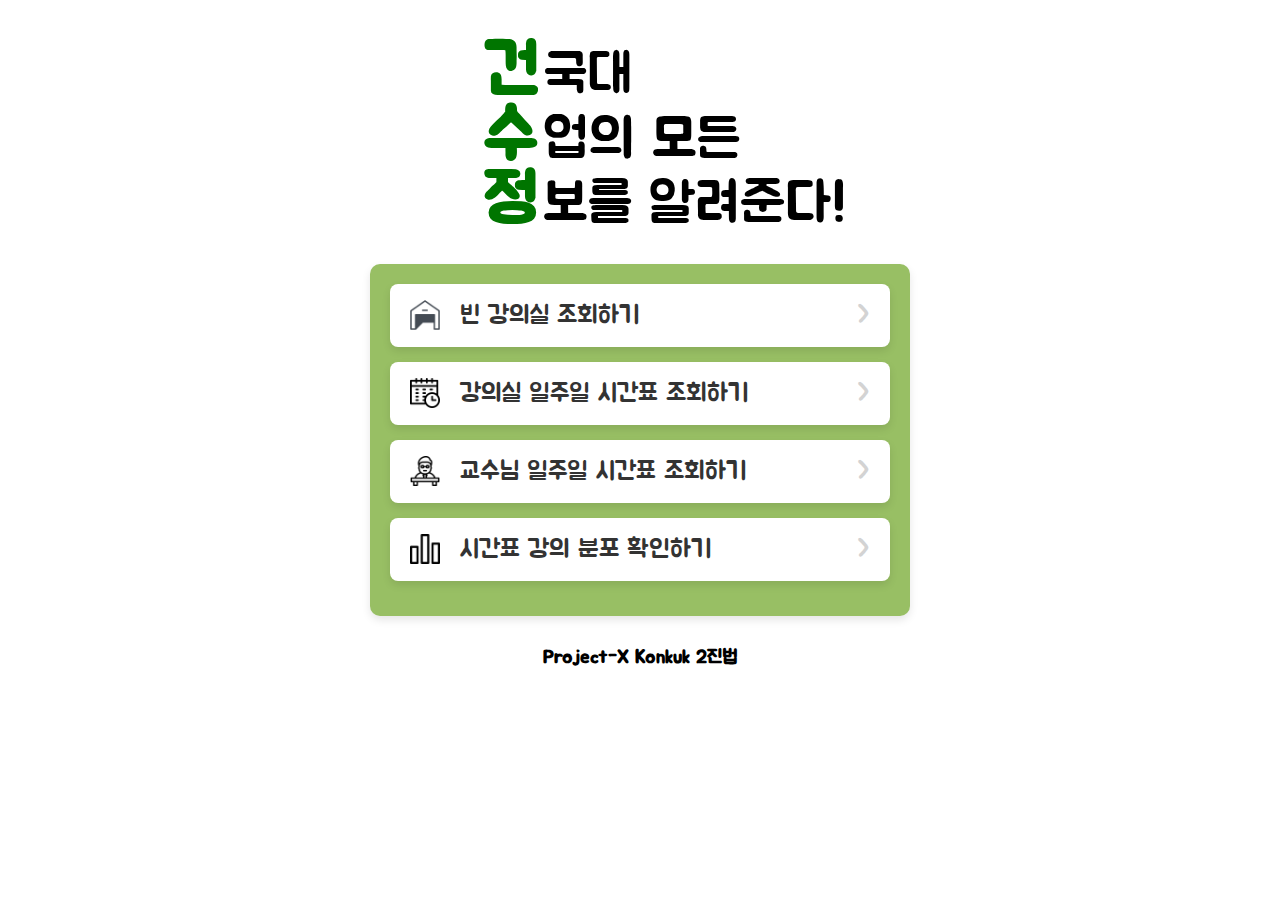
<file: index.html>
<!DOCTYPE html>
<html lang="ko">
  <head>
    <meta charset="UTF-8" />
    <title>메인</title>
    <link rel="stylesheet" type="text/css" href="css/index.css" />
  </head>
  <body>
    <div class="title-container">
      <div class="line">
        <span class="emphasis">건</span>
        <span class="normal">국대</span>
      </div>
      <div class="line">
        <span class="emphasis">수</span>
        <span class="normal">업의 모든</span>
      </div>
      <div class="line">
        <span class="emphasis">정</span>
        <span class="normal">보를 알려준다!</span>
      </div>
      </div>
    </div>
    <div class="btn-container">
      <div class="button" onclick="window.location.href='pages/empty_room.html';">
        <img src="rss/emptyroom.png" width="30" />
        <span class="button-text">빈 강의실 조회하기</span>
      </div>
      <div class="button" onclick="window.location.href='pages/room_timetable.html';">
        <img src="rss/roomtime.png" width="30" />
        <span class="button-text">강의실 일주일 시간표 조회하기</span>
      </div>
      <div class="button" onclick="window.location.href='pages/prof_timetable.html';">
        <img src="rss/prof.png" width="30" />
        <span class="button-text">교수님 일주일 시간표 조회하기</span>
      </div>
      <div class="button" onclick="window.location.href='pages/lecture_stat.html';">
        <img src="rss/stat.png" width="30" />
        <span class="button-text">시간표 강의 분포 확인하기</span>
      </div>
      <!-- Repeat for other buttons -->
    </div>
    <h3 id="credit">Project-X Konkuk 2진법</h3>
  </body>
</html>
</file>
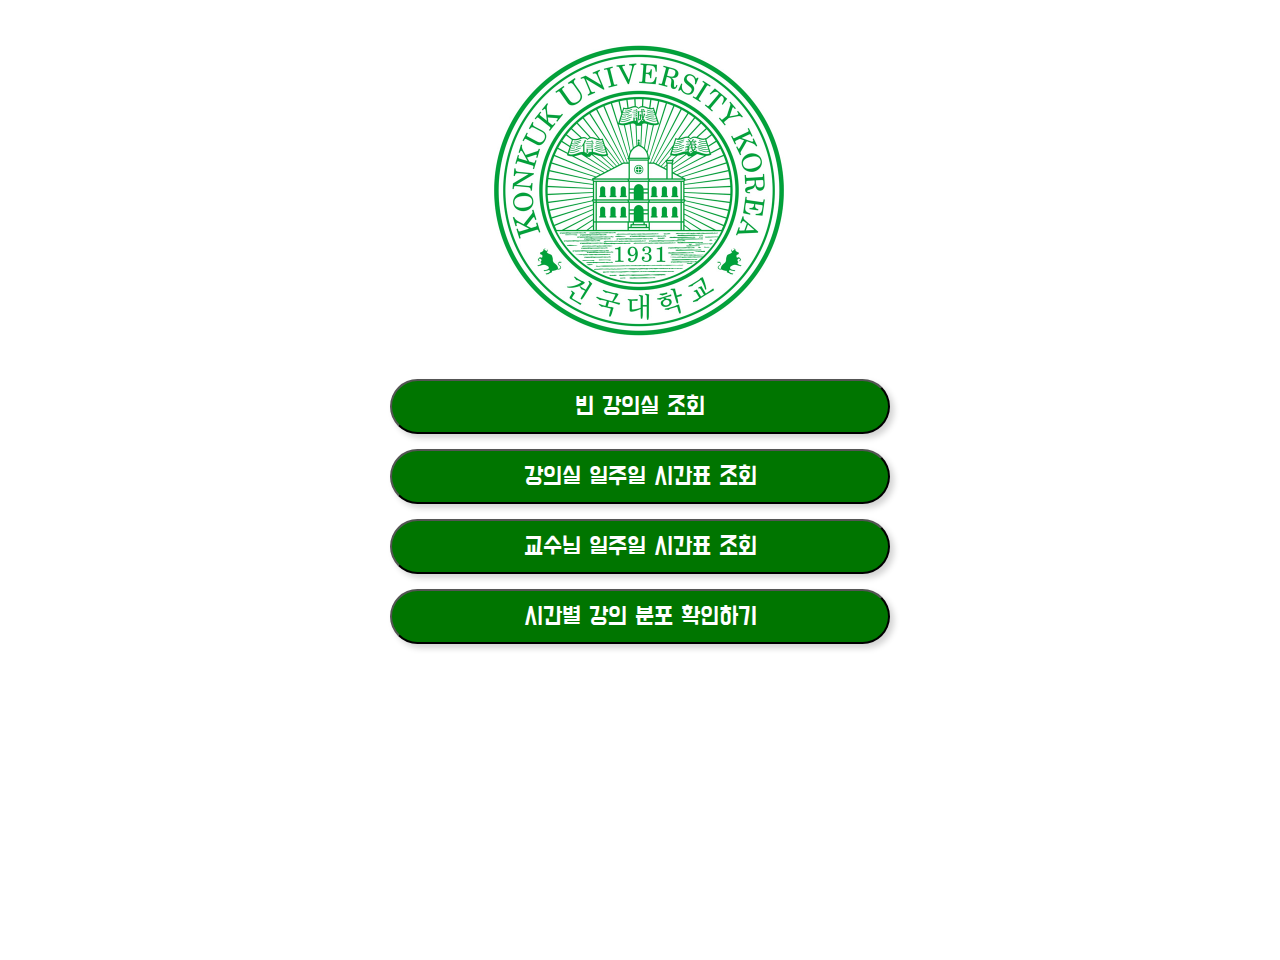
<file: index(before).html>
<!DOCTYPE html>
<html>
<head>
    <title>메인 페이지</title>
    <link rel="stylesheet" type="text/css" href="css/main.css">
</head>
<body>
    <div class="container">
    <a href="https://konkuk.ac.kr">
        <img id="image" src="./rss/UI_Mark.jpg" alt="logo" width="300px">
    </a>
        <!-- Button 1 -->
        <button onclick="window.location.href='pages/empty_room.html';">빈 강의실 조회</button>

        <!-- Button 2 -->
        <button onclick="window.location.href='pages/room_timetable.html';">강의실 일주일 시간표 조회</button>

        <!-- Button 3 -->
        <button onclick="window.location.href='pages/prof_timetable.html';">교수님 일주일 시간표 조회</button>

        <!-- Button 4 -->
        <button onclick="window.location.href='pages/lecture_stat.html';">시간별 강의 분포 확인하기</button>
    </div>
</body>
</html>
</file>
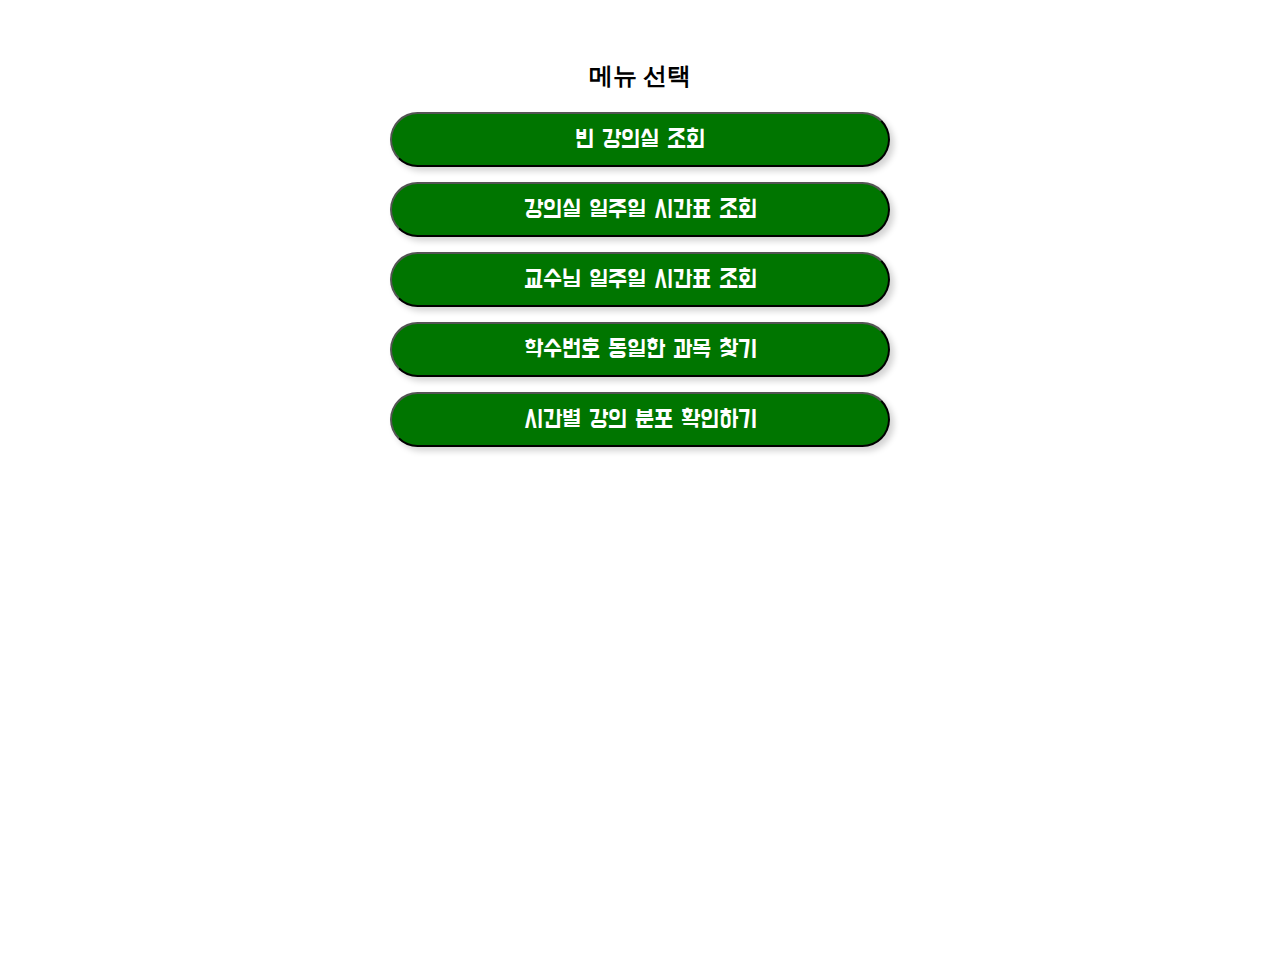
<file: main.html>
<!DOCTYPE html>
<html>
<head>
    <title>메인 페이지</title>
    <link rel="stylesheet" type="text/css" href="css/main.css">
</head>
<body>
    <div class="container">
        <h2>메뉴 선택</h2>
        <!-- Button 1 -->
        <button onclick="window.location.href='pages/empty_room.html';">빈 강의실 조회</button>

        <!-- Button 2 -->
        <button onclick="window.location.href='pages/room_timetable.html';">강의실 일주일 시간표 조회</button>

        <!-- Button 3 -->
        <button onclick="window.location.href='pages/prof_timetable.html';">교수님 일주일 시간표 조회</button>

        <!-- Button 4 -->
        <button onclick="window.location.href='pages/search_same_subject.html';">학수번호 동일한 과목 찾기</button>

        <!-- Button 5 -->
        <button onclick="window.location.href='pages/lecture_stat.html';">시간별 강의 분포 확인하기</button>
    </div>
</body>
</html>
</file>
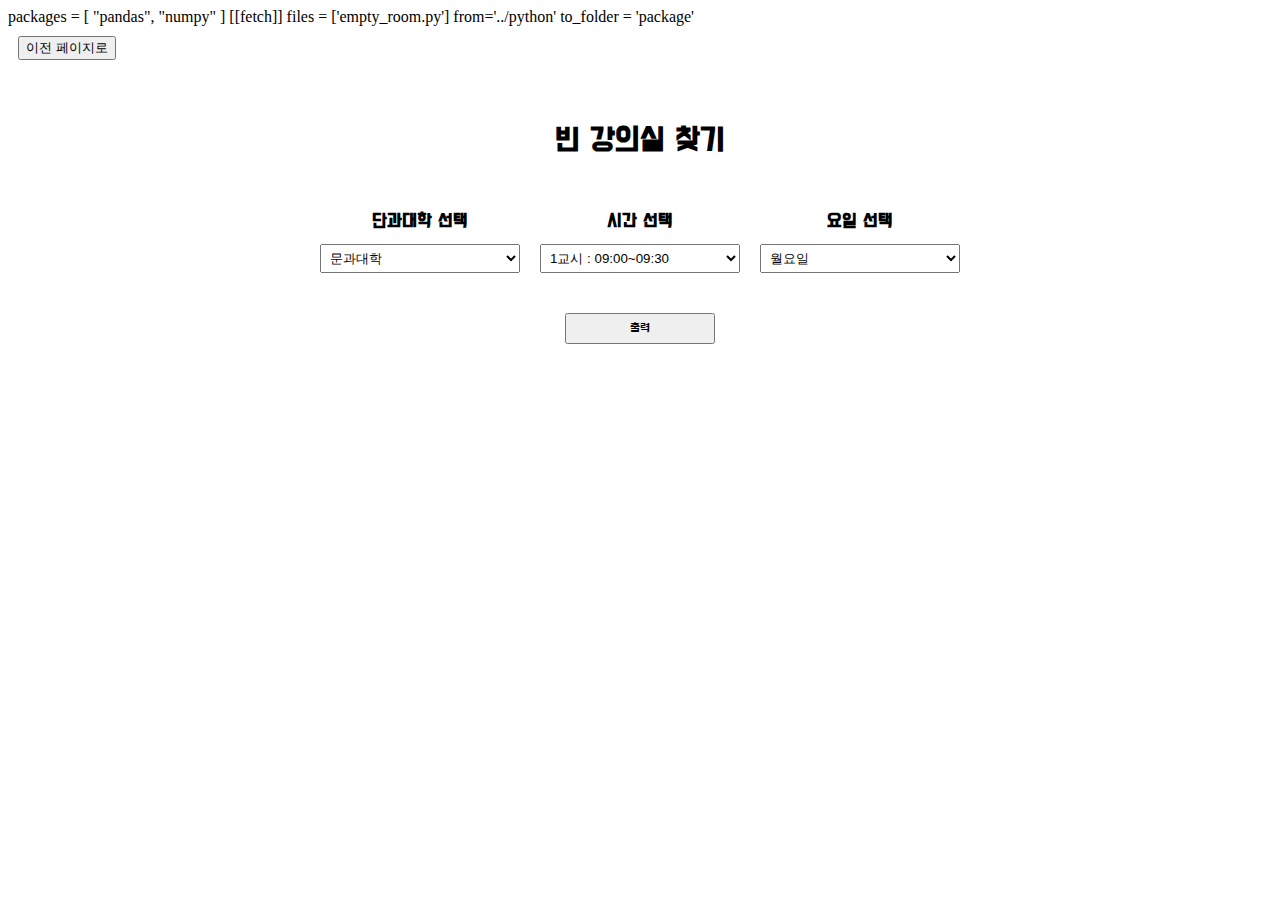
<file: pages/empty_room.html>
<!DOCTYPE html>
<html lang="ko">
  <head>
    <meta charset="UTF-8" />
    <title>빈 강의실 찾기</title>
    <link rel="stylesheet" href="../css/empty_room.css" />
    <link
      rel="stylesheet"
      href="https://pyscript.net/releases/2023.11.1/core.css"
    />
    <script
      type="module"
      src="https://pyscript.net/releases/2023.11.1/core.js"
    ></script>
  </head>
  <py-config>
    packages = [ "pandas", "numpy" ] 
    [[fetch]] 
    files = ['empty_room.py']
    from='../python' 
    to_folder = 'package'
  </py-config>

  <body>
    <div class="container">
      <!-- 이전 페이지로 돌아가는 버튼 -->
      <button onclick="window.history.back();" id="back-button">
        이전 페이지로
      </button>

      <!-- 제목 -->
      <h1 id="title">빈 강의실 찾기</h1>
      <div class="dropset">
        <div class="pair">
          <!-- 드롭박스 제목 -->
          <h3 id="text1">단과대학 선택</h3>

          <!-- 아이템 드롭박스 -->
          <select id="buildings">
            <option value="문">문과대학</option>
            <option value="이">이과대학</option>
            <option value="공A">공과대학A</option>
            <option value="공B">공과대학B</option>
            <option value="공C">공과대학C</option>
            <option value="공D">공과대학D</option>
            <option value="신공">공과대학(신공)</option>
            <option value="종강">법학관(종합강의동)</option>
            <option value="경영">경영대학(사회과학관)</option>
            <option value="동">동물생명과학대학</option>
            <option value="산학">산학협동관</option>
            <option value="생">생명환경과학대학</option>
            <option value="수">수의과대학</option>
            <option value="부">해봉부동산학관</option>
            <option value="건">건축대학</option>
            <option value="예">예술문화대학</option>
            <option value="공예">공예관</option>
            <option value="사">교육과학관</option>
            <!--option value="언어원">언어교육원</option-->
            <option value="새">새천년관</option>
            <!--option value="종강">종합강의동</option-->
            <option value="중장비">중장비 실험동</option>
            <option value="상허관">상허연구관</option>
            <option value="창">창의관</option>
          </select>
        </div>
        <div class="pair">
          <!-- 드롭박스 제목 -->
          <h3 id="text2">시간 선택</h3>

          <!-- 아이템 드롭박스 -->
          <select id="time">
            <option value="1">1교시 : 09:00~09:30</option>
            <option value="2">2교시 : 09:30~10:00</option>
            <option value="3">3교시 : 10:00~10:30</option>
            <option value="4">4교시 : 10:30~11:00</option>
            <option value="5">5교시 : 11:00~11:30</option>
            <option value="6">6교시 : 11:30~12:00</option>
            <option value="7">7교시 : 12:00~12:30</option>
            <option value="8">8교시 : 12:30~13:00</option>
            <option value="9">9교시 : 13:00~13:30</option>
            <option value="10">10교시 : 13:30~14:00</option>
            <option value="11">11교시 : 14:00~14:30</option>
            <option value="12">12교시 : 14:30~15:00</option>
            <option value="13">13교시 : 15:00~15:30</option>
            <option value="14">14교시 : 15:30~16:00</option>
            <option value="15">15교시 : 16:00~16:30</option>
            <option value="16">16교시 : 16:30~17:00</option>
            <option value="17">17교시 : 17:00~17:30</option>
            <option value="18">18교시 : 17:30~18:00</option>
            <option value="19">19교시 : 18:00~18:30</option>
            <option value="20">20교시 : 18:30~19:00</option>
            <option value="21">21교시 : 19:00~19:30</option>
            <option value="22">22교시 : 19:30~20:00</option>
            <option value="23">23교시 : 20:00~20:30</option>
          </select>
        </div>
        <div class="pair">
          <!-- 드롭박스 제목 -->
          <h3 id="text3">요일 선택</h3>

          <!-- 아이템 드롭박스 -->
          <select id="day">
            <option value="월">월요일</option>
            <option value="화">화요일</option>
            <option value="수">수요일</option>
            <option value="목">목요일</option>
            <option value="금">금요일</option>
            <option value="토">토요일</option>
          </select>
        </div>
      </div>
      <!-- 출력 버튼 -->
      <button id="output-button" py-click="button_click_event">출력</button>

      <h3 id="result"></h3>
      <table id="results-table">
        <thead>
          <tr id="table-headers"></tr>
        </thead>
        <tbody id="table-body"></tbody>
      </table>

      <script type="py">
        from pyscript import document

        import pandas as pd
        import numpy as np
        from copy import deepcopy
        from pyodide.http import open_url

        from package.empty_room import get_emptylist

        buildings = document.querySelector("#buildings")
        days = document.querySelector("#day")
        times = document.querySelector("#time")
        result_area = document.querySelector("#result")
        table_headers = document.querySelector("#table-headers")
        table_body = document.querySelector("#table-body")

        def button_click_event(*args):
          b = buildings.value
          d = days.value
          t = int(times.value)
          result = get_emptylist(b, t, d)
          print(b, t, d)
          print(result)

          result_area.innerText = f'{d}요일 {times.value}교시'

          keys = []
          for i in result:
              keys.append(int(i[len(b)]))
          keys = set(sorted(keys))

          table_headers.innerHTML = ''
          table_body.innerHTML = ''

          result_dict = {}
          for key in keys:
              result_dict[str(key)] = []

          for i in result:
              result_dict[i[len(b)]].append(i)

          for key in keys:
              header = document.createElement("th")
              header.innerText = f'{key}층'
              table_headers.appendChild(header)

          # Find the maximum number of rooms in any floor
          max_rooms = max(len(rooms) for rooms in result_dict.values())

          # Insert rows for each room
          for i in range(max_rooms):
              row = document.createElement('tr')
              for key in sorted(result_dict):
                  cell = document.createElement('td')
                  cell.innerText = result_dict[key][i] if i < len(result_dict[key]) else ''
                  row.appendChild(cell)
              table_body.appendChild(row)
      </script>
    </div>
  </body>
</html>
</file>
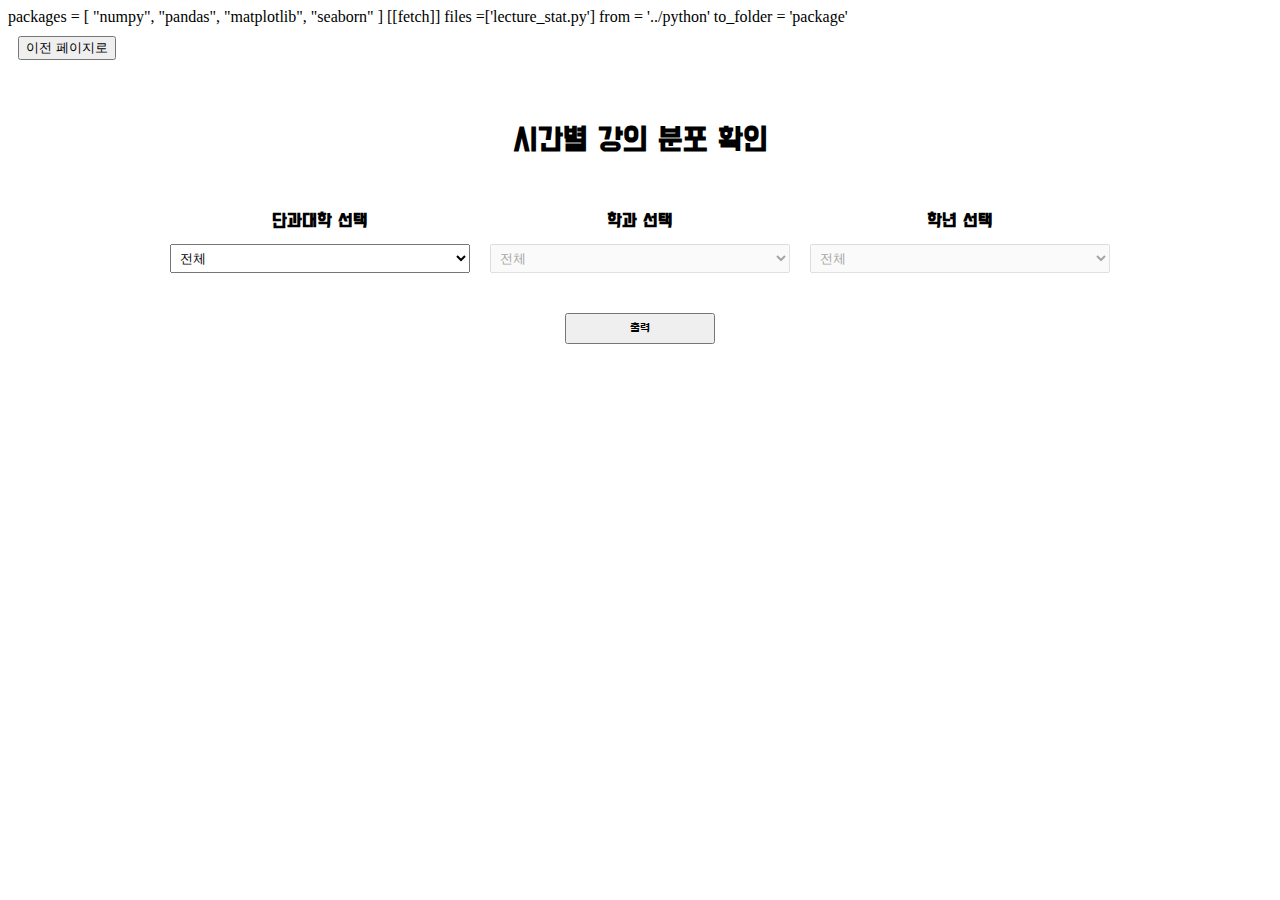
<file: pages/lecture_stat.html>
<!DOCTYPE html>
<html lang="ko">
  <head>
    <meta charset="UTF-8" />
    <title>시간별 강의 분포 확인</title>
    <link rel="stylesheet" href="../css/lecture_stat.css" />
    <link
      rel="stylesheet"
      href="https://pyscript.net/releases/2023.11.1/core.css"
    />
    <script
      type="module"
      src="https://pyscript.net/releases/2023.11.1/core.js"
    ></script>
  </head>
  <py-config>
    packages = [ "numpy", "pandas", "matplotlib", "seaborn" ]
    [[fetch]] 
    files =['lecture_stat.py']
    from = '../python'
    to_folder = 'package'
  </py-config>

  <body>
    <div class="container">
      <!-- 이전 페이지로 돌아가는 버튼 -->
      <button onclick="window.history.back();" id="back-button">
        이전 페이지로
      </button>

      <!-- 제목 -->
      <h1 id="title">시간별 강의 분포 확인</h1>
      <div class="dropset">
        <div class="pair">
          <!-- 드롭박스 제목 -->
          <h3 id="text1">단과대학 선택</h3>

          <!-- 아이템 드롭박스 -->
          <select id="schools" py-change="update_majors">
            <option value="전체">전체</option>
            <option value="문과대학">문과대학</option>
            <option value="이과대학">이과대학</option>
            <option value="건축대학">건축대학</option>
            <option value="공과대학">공과대학</option>
            <option value="사회과학대학">사회과학대학</option>
            <option value="경영대학">경영대학</option>
            <option value="부동산과학원">부동산과학원</option>
            <option value="KU융합과학기술원">KU융합과학기술원</option>
            <option value="상허생명과학대학">상허생명과학대학</option>
            <option value="수의과대학">수의과대학</option>
            <option value="예술디자인대학">예술디자인대학</option>
            <option value="사범대학">사범대학</option>
          </select>
        </div>
        <div class="pair">
          <!-- 드롭박스 제목 -->
          <h3 id="text2">학과 선택</h3>

          <!-- 아이템 드롭박스 -->
          <select id="majors" disabled>
            <option value="전체">전체</option>
          </select>
        </div>
        <div class="pair">
          <!-- 드롭박스 제목 -->
          <h3 id="text3">학년 선택</h3>

          <!-- 아이템 드롭박스 -->
          <select id="grades" disabled>
            <option value="전체">전체</option>
            <option value="1">1</option>
            <option value="2">2</option>
            <option value="3">3</option>
            <option value="4">4</option>
          </select>
        </div>
      </div>

      <!-- 출력 버튼 -->
      <button id="output-button" py-click="button_click_event">출력</button>

      <h2 id="plot-title"></h2>
      <div id="plot"></div>

      <script type="py">
        from pyscript import document, display

        import pandas as pd
        import numpy as np
        from copy import deepcopy
        from pyodide.http import open_url

        import matplotlib.pyplot as plt
        import seaborn as sns

        from package.lecture_stat import get_majors, makestats_all

        majors_dropdown = document.querySelector("#majors")
        school = document.querySelector("#schools")
        grades_dropdown = document.querySelector("#grades")
        plotTitle = document.querySelector("#plot-title")
        plot = document.querySelector("#plot")

        def update_majors(*args):
          # 단과대학이 "전체"가 아닐 때 학과 드롭다운을 활성화하고 해당 학과 목록을 업데이트
          selected = school.value
          majors_dropdown.innerHTML = ''
          if selected == "전체":
              majors_dropdown.disabled = True
              grades_dropdown.disabled = True
              option = document.createElement("option")
              option.value = "전체"
              option.innerHTML = "전체"
              majors_dropdown.appendChild(option)
          else:
              majors_dropdown.disabled = False
              grades_dropdown.disabled = False
              curr_majors = get_majors(selected)
              print(curr_majors)
              curr_majors.sort()
              for major in curr_majors:
                  option = document.createElement("option")
                  option.value = major
                  option.innerHTML = major
                  majors_dropdown.appendChild(option)

        def button_click_event(*args):
          plot.innerHTML = ''
          sch = school.value
          major = majors_dropdown.value
          grade = grades_dropdown.value
          if sch == "전체":
            data = makestats_all()
          elif grade == "전체":
            data = makestats_all(sch, major)
          else:
            data = makestats_all(sch, major, grade)

          if data is not None:
            days = ['Monday', 'Tuesday', 'Wednesday', 'Thursday', 'Friday', 'Saturday']
            hours = [str(i) for i in range(1, 24)]
            fig, ax = plt.subplots(figsize=(10,6))
            sns.heatmap(data, annot=True, cmap="YlGnBu", xticklabels=hours, yticklabels=days, fmt='d',ax=ax, cbar=False)
            ax.set_yticklabels(days, rotation=0)
            plt.subplots_adjust(top=1.0)
            display(fig, target="plot")
      </script>
    </div>
  </body>
</html>
</file>
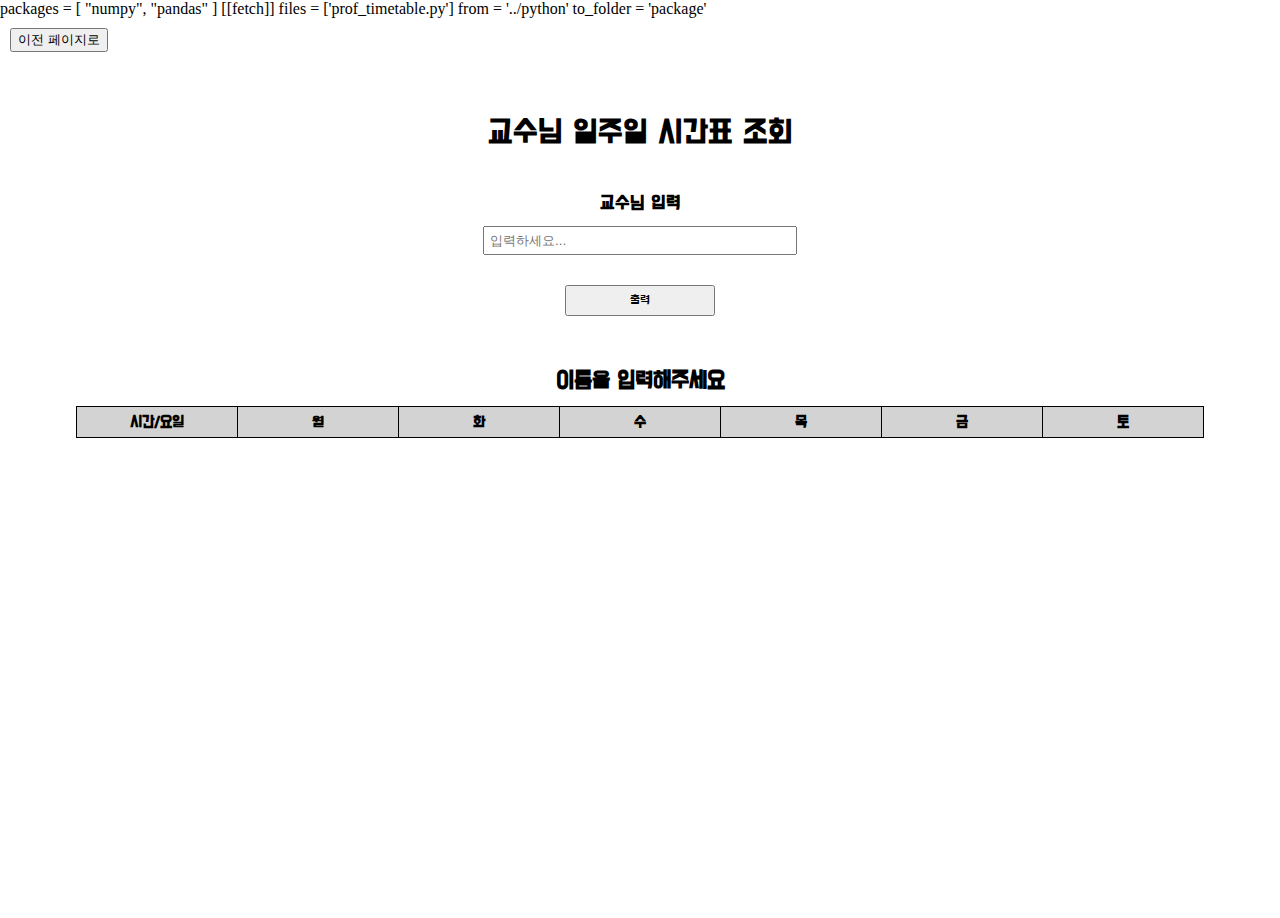
<file: pages/prof_timetable.html>
<!DOCTYPE html>
<html lang="ko">
  <head>
    <meta charset="UTF-8" />
    <title>교수님 일주일 시간표 조회</title>
    <link rel="stylesheet" href="../css/prof_timetable.css" />
    <link
      rel="stylesheet"
      href="https://pyscript.net/releases/2023.11.1/core.css"
    />
    <script
      type="module"
      src="https://pyscript.net/releases/2023.11.1/core.js"
    ></script>
  </head>
  <py-config>
    packages = [ "numpy", "pandas" ] 
    [[fetch]] 
    files = ['prof_timetable.py']
    from = '../python' 
    to_folder = 'package'
  </py-config>

  <body>
    <div class="container">
      <!-- 이전 페이지로 돌아가는 버튼 -->
      <button onclick="window.history.back();" id="back-button">
        이전 페이지로
      </button>

      <!-- 제목 -->
      <h1 id="title">교수님 일주일 시간표 조회</h1>

      <!-- 드롭박스 제목 -->
      <h3 id="text1">교수님 입력</h3>

      <!-- 사용자 입력창 -->
      <input
        type="text"
        id="user-input"
        placeholder="입력하세요..."
        ,
        list="searchOptions"
      />

      <datalist id="searchOptions"> </datalist>
      <!-- 출력 버튼 -->
      <button id="output-button" py-click="button_click_event">출력</button>

      <h2 id="prof_text">이름을 입력해주세요</h2>

      <table id="timetable" border="1">
        <thead>
          <tr>
            <th>시간/요일</th>
            <th>월</th>
            <th>화</th>
            <th>수</th>
            <th>목</th>
            <th>금</th>
            <th>토</th>
          </tr>
        </thead>
        <tbody>
          <!-- 데이터 행이 여기에 추가됩니다 -->
        </tbody>
      </table>

      <script type="py">
        from pyscript import document
        import pandas as pd
        import numpy as np
        from copy import deepcopy
        from pyodide.http import open_url
        from package.prof_timetable import make_timetable, getProflist

        profs = getProflist()
        profs.sort()
        print(profs)
        dataset = document.querySelector("#searchOptions")

        for option_value in profs:
            option = document.createElement('option')
            option.value = option_value
            dataset.appendChild(option)

        def button_click_event(*args):
          user_input = document.querySelector("#user-input")
          input_val = user_input.value.strip()
          if input_val == '미배정':
            user_input.value = ''
            return
          result_text = document.querySelector("#prof_text")
          result_text.innerText = input_val + "교수님"
          prof = input_val
          make_timetable(input_val)
          user_input.value = ''
      </script>
    </div>
  </body>
</html>
</file>
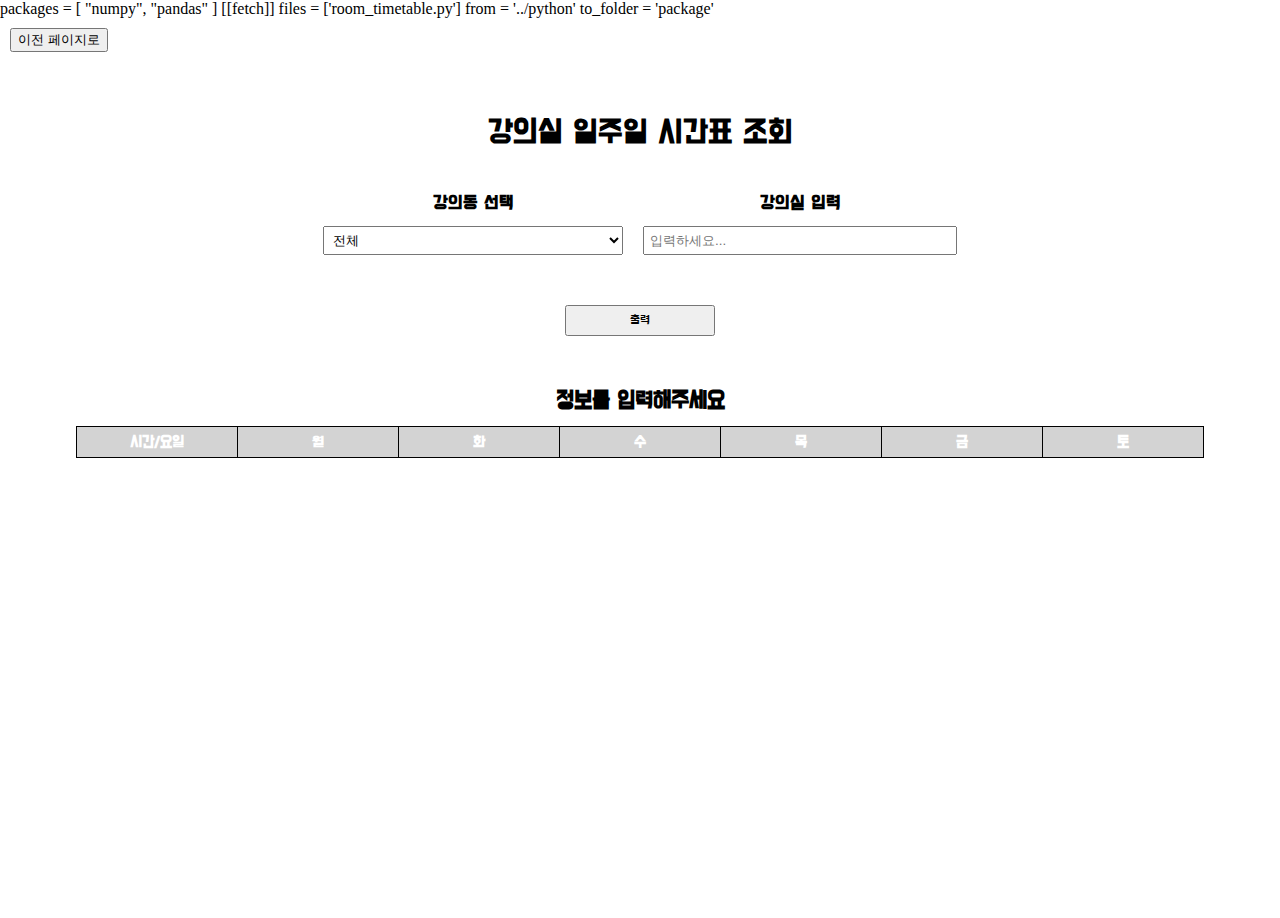
<file: pages/room_timetable.html>
<!DOCTYPE html>
<html lang="ko">
  <head>
    <meta charset="UTF-8" />
    <title>강의실 일주일 시간표 조회</title>
    <link rel="stylesheet" href="../css/room_timetable.css" />
    <link
      rel="stylesheet"
      href="https://pyscript.net/releases/2023.11.1/core.css"
    />
    <script
      type="module"
      src="https://pyscript.net/releases/2023.11.1/core.js"
    ></script>
  </head>
  <py-config>
    packages = [ "numpy", "pandas" ] 
    [[fetch]] 
    files = ['room_timetable.py']
    from = '../python' 
    to_folder = 'package'
  </py-config>

  <body>
    <div class="container">
      <!-- 이전 페이지로 돌아가는 버튼 -->
      <button onclick="window.history.back();" id="back-button">
        이전 페이지로
      </button>

      <!-- 제목 -->
      <h1 id="title">강의실 일주일 시간표 조회</h1>

      <div class="dropset">
        <div class="pair">
          <!-- 드롭박스 제목 -->
          <h3 id="text1">강의동 선택</h3>

          <!-- 아이템 드롭박스 -->
          <select id="buildings" py-change="update_searchOptions">
            <option value="전체">전체</option>
            <option value="문">문과대학</option>
            <option value="이">이과대학</option>
            <option value="공">공과대학</option>
            <option value="신공">공과대학(신공)</option>
            <option value="법">법학관(종합강의동)</option>
            <option value="경영">경영대학(사회과학관)</option>
            <option value="동">동물생명과학대학</option>
            <option value="산학">산학협동관</option>
            <option value="생">생명환경과학대학</option>
            <option value="수">수의과대학</option>
            <option value="해봉">해봉부동산학관</option>
            <option value="건">건축대학</option>
            <option value="예">예술문화대학</option>
            <option value="사">교육과학관</option>
            <option value="언어원">언어교육원</option>
            <option value="새">새천년관</option>
            <option value="종강">종합강의동</option>
            <option value="중장비">중장비 실험동</option>
            <option value="상허관">상허연구관</option>
            <option value="창">창의관</option>
          </select>
        </div>
        <div class="pair">
          <!-- 드롭박스 제목 -->
          <h3 id="text2">강의실 입력</h3>

          <!-- 사용자 입력창 -->
          <input
            type="text"
            id="user-input"
            placeholder="입력하세요..."
            ,
            list="searchOptions"
          />

          <datalist id="searchOptions"> </datalist>
        </div>
      </div>
      <!-- 출력 버튼 -->
      <button id="output-button" py-click="button_click_event">출력</button>

      <h2 id="room_text">정보를 입력해주세요</h2>

      <table id="timetable" border="1">
        <thead>
          <tr>
            <th>시간/요일</th>
            <th>월</th>
            <th>화</th>
            <th>수</th>
            <th>목</th>
            <th>금</th>
            <th>토</th>
          </tr>
        </thead>
        <tbody>
          <!-- 데이터 행이 여기에 추가됩니다 -->
        </tbody>
      </table>

      <script type="py">
        from pyscript import document
        import pandas as pd
        import numpy as np
        from copy import deepcopy
        from pyodide.http import open_url
        from package.room_timetable import make_timetable, getRoomlist

        rooms = getRoomlist()
        print(rooms)
        dataset = document.querySelector("#searchOptions")
        chosen_building = document.querySelector("#buildings")
        user_input = document.querySelector("#user-input")
        result_text = document.querySelector("#room_text")

        def update_searchOptions(*args):
          building = chosen_building.value
          dataset.innerHTML = ''
          user_input.value = ''
          datalist = []
          for option_value in rooms:
              if option_value.startswith(building):
                  datalist.append(option_value)
          datalist.sort()
          for option_value in datalist:
              display_value = option_value.replace(building, '', 1)
              option = document.createElement('option')
              option.value = display_value
              dataset.appendChild(option)

        def button_click_event(*args):
          selected = chosen_building.value
          input_val = user_input.value.strip()
          argument = selected + input_val
          result_text.innerText = argument
          room = argument
          make_timetable(room)
          user_input.value = ''
      </script>
    </div>
  </body>
</html>
</file>
<file: css/index.css>
@import url("https://fonts.googleapis.com/css2?family=Jua&family=Orbit&display=swap");

body {
  font-family: "Jua", sans-serif;
  background-color: #fff;
  color: #000;
  margin: 0 auto;
  padding: 40px;
}
.title-container {
  margin-left: 37%; /* 좌측 여백을 추가합니다 */
  margin-bottom: 20px; /* 버튼 영역과의 거리를 조정합니다 */
  width: 400px;
  text-align: left;
}
.emphasis {
  font-size: 68px; /* 강조 텍스트에 대한 폰트 크기 */
  color: #007500; /* 강조 텍스트에 대한 색상 */
  font-weight: bold; /* 텍스트를 더 두껍게 */
  margin: 0;
  line-height: 1.2;
  line-height: 0.95;
}
.normal {
  font-size: 55px; /* 기본 텍스트에 대한 폰트 크기 */
  color: #000; /* 기본 텍스트에 대한 색상 */
  margin: 0;
  line-height: 1.2;
  line-height: 0.95;
}

.btn-container {
  width: 500px;
  margin: 30px auto;
  background-color: #98bf64;
  border-radius: 10px;
  padding: 20px;
  box-shadow: 0 4px 8px rgba(0, 0, 0, 0.1);
}
.button:hover {
  background-color: #e8e8e8;
}
.button {
  display: flex;
  justify-content: space-between;
  align-items: center;
  padding: 16px 20px;
  margin-bottom: 15px;
  background-color: #fff;
  border-radius: 8px;
  box-shadow: 0 4px 8px rgba(0, 0, 0, 0.1);
  cursor: pointer;
  font-size: 16px;
  color: #333;
  text-decoration: none; /* If the button is a link */
}
.button-icon-text {
  display: flex;
  align-items: center;
}
.button-icon {
  margin-right: 10px; /* Space between the icon and the text */
}
.button-text {
  margin-right: auto; /* Pushes the chevron to the right */
  margin-left: 20px;
  font-size: 25px;
}
.button-chevron {
  font-size: 24px; /* Chevron size */
  color: #333; /* Chevron color */
}
.button::after {
  content: ">"; /* This is the chevron */
  font-size: 24px; /* Chevron size */
  color: lightgrey; /* Chevron color */
}
#credit {
    text-align: center;
}
</file>
<file: css/main.css>
@import url("https://fonts.googleapis.com/css2?family=Do+Hyeon&display=swap");



body,
html {
  height: 100%;
  margin: 0 auto;
  padding: 20px 0;

}

.title-container {
  text-align: left; /* 제목을 왼쪽 정렬합니다 */
  margin-left: 40px; /* 좌측 여백을 추가합니다 */
  margin-bottom: 20px; /* 버튼 영역과의 거리를 조정합니다 */
}

.container {
  text-align: center;
}

#image {
  margin-bottom: 20px;
}

button {
  display: block;
  margin: 15px auto;
  width: 500px;
  padding: 10px;
  box-sizing: border-box;
  font-size: 25px;
  font-family: "Do Hyeon", sans-serif;
  background-color: #007500;
  border-radius: 30px;
  color: white;
  box-shadow: 4px 4px 6px lightgrey;
}

button:hover {
  display: block;
  margin: 15px auto;
  width: 500px;
  padding: 10px;
  box-sizing: border-box;
  font-size: 25px;
  font-family: "Do Hyeon", sans-serif;
  background-color: #009000;
  border-radius: 30px;
  color: white;
}

table {
  width: 100%;
  border-collapse: collapse;
  margin: 25px 0;
}

th,
td {
  text-align: center;
  padding: 8px;
  border: 1px solid #ddd;
}

th {
  background-color: #666;
  color: white;
}

tr:nth-child(even) {
  background-color: #f2f2f2;
}
</file>
<file: css/empty_room.css>
@import url("https://fonts.googleapis.com/css2?family=Do+Hyeon&display=swap");

#body,
html {
  margin: 0;
  padding: 0;
  height: 100%;
  width: 100%;
}

.container {
  display: flex;
  flex-direction: column;
  align-items: center;
  justify-content: flex-start;
  height: 100%;
  font-family: "Do Hyeon", sans-serif;
}

.dropset {
  display: flex;
  align-items: center;
  justify-content: flex-start;
  height: 100%;
}

.pair {
  display: flex;
  flex-direction: column;
  align-items: center;
  justify-content: flex-start;
  height: 100%;
  margin: 10px;
}

#back-button {
  align-self: flex-start;
  margin: 10px;
}

#title {
  margin-top: 50px;
}

#text1,
#text2,
#text3,
#result {
  margin-bottom: 5px;
}

#time,
#day,
#buildings {
  margin-top: 5px;
  width: 200px;
  padding: 5px;
}

#output-button {
  margin-top: 30px;
  width: 150px;
  padding: 5px;
  font-family: "Do Hyeon", sans-serif;
}

#results-table {
  border-collapse: collapse;
}

#results-table th,
#results-table td {
  text-align: center;
  padding: 5px;
}
</file>
<file: css/lecture_stat.css>
@import url("https://fonts.googleapis.com/css2?family=Do+Hyeon&display=swap");

#body,
html {
  margin: 0;
  padding: 0;
  height: 100%;
  width: 100%;
}

.container {
  display: flex;
  flex-direction: column;
  align-items: center;
  justify-content: flex-start;
  height: 100%;
  font-family: "Do Hyeon", sans-serif;
}

.dropset {
  display: flex;
  align-items: center;
  justify-content: flex-start;
}

.pair {
  display: flex;
  flex-direction: column;
  align-items: center;
  justify-content: flex-start;
  height: 100%;
  margin: 10px;
}

#back-button {
  align-self: flex-start;
  margin: 10px;
}

#title {
  margin-top: 50px;
}

#text1,
#text2,
#text3 {
  margin-bottom: 5px;
}

#schools,
#majors,
#grades {
  margin-top: 5px;
  width: 300px;
  padding: 5px;
}

#output-button {
  margin: 30px;
  width: 150px;
  padding: 5px;
  font-family: "Do Hyeon", sans-serif;
}

#plot-title {
  margin-top: 50px;
  margin-bottom: 0px;
}

#plot {
  margin-top: 0px;
}
</file>
<file: css/prof_timetable.css>
@import url("https://fonts.googleapis.com/css2?family=Do+Hyeon&display=swap");

body,
html {
  margin: 0;
  padding: 0;
  height: 100%;
  width: 100%;
}

.container {
  display: flex;
  flex-direction: column;
  align-items: center;
  justify-content: flex-start;
  height: 100%;
  font-family: "Do Hyeon", sans-serif;
}

#back-button {
  align-self: flex-start;
  margin: 10px;
}

#title {
  margin-top: 50px;
}

#text1 {
  margin-bottom: 5px;
}

#user-input {
  margin-top: 5px;
  width: 300px;
  padding: 5px;
}

#output-button {
  margin: 30px;
  width: 150px;
  padding: 5px;
  font-family: "Do Hyeon", sans-serif;
}

#prof_text {
  margin-bottom: 10px;
}

#timetable {
  width: auto;
  border-collapse: collapse;
  table-layout: fixed; /* 셀의 너비를 고정 */
  margin-bottom: 40px;
}

#timetable th,
#timetable td {
  border: 1px solid black;
  padding: 5px;
  text-align: center;
  width: 150px;
}

#timetable th {
  background-color: lightgray;
  color: black;
}
</file>
<file: css/room_timetable.css>
@import url("https://fonts.googleapis.com/css2?family=Do+Hyeon&display=swap");

body,
html {
  margin: 0;
  padding: 0;
  height: 100%;
  width: 100%;
}

.container {
  display: flex;
  flex-direction: column;
  align-items: center;
  justify-content: flex-start;
  height: 100%;
  font-family: "Do Hyeon", sans-serif;
}

.dropset {
  display: flex;
  align-items: center;
  justify-content: flex-start;
}

.pair {
  display: flex;
  flex-direction: column;
  align-items: center;
  justify-content: flex-start;
  height: 100%;
  margin: 10px;
}

#back-button {
  align-self: flex-start;
  margin: 10px;
}

#title {
  margin-top: 50px;
}

#text1 {
  margin-bottom: 5px;
}

#buildings {
  margin-top: 5px;
  width: 300px;
  padding: 5px;
}

#text2 {
  margin-bottom: 5px;
}

#user-input {
  margin-top: 5px;
  width: 300px;
  padding: 5px;
}

#output-button {
  margin: 30px;
  width: 150px;
  padding: 5px;
  font-family: "Do Hyeon", sans-serif;
}

#room_text {
  margin-bottom: 10px;
}

#timetable {
  width: auto;
  border-collapse: collapse;
  table-layout: fixed; /* 셀의 너비를 고정 */
  margin-bottom: 40px;
}

#timetable th,
#timetable td {
  border: 1px solid black;
  padding: 5px;
  text-align: center;
  width: 150px;
}

#timetable th {
  background-color: lightgray;
  color: white;
}
</file>
